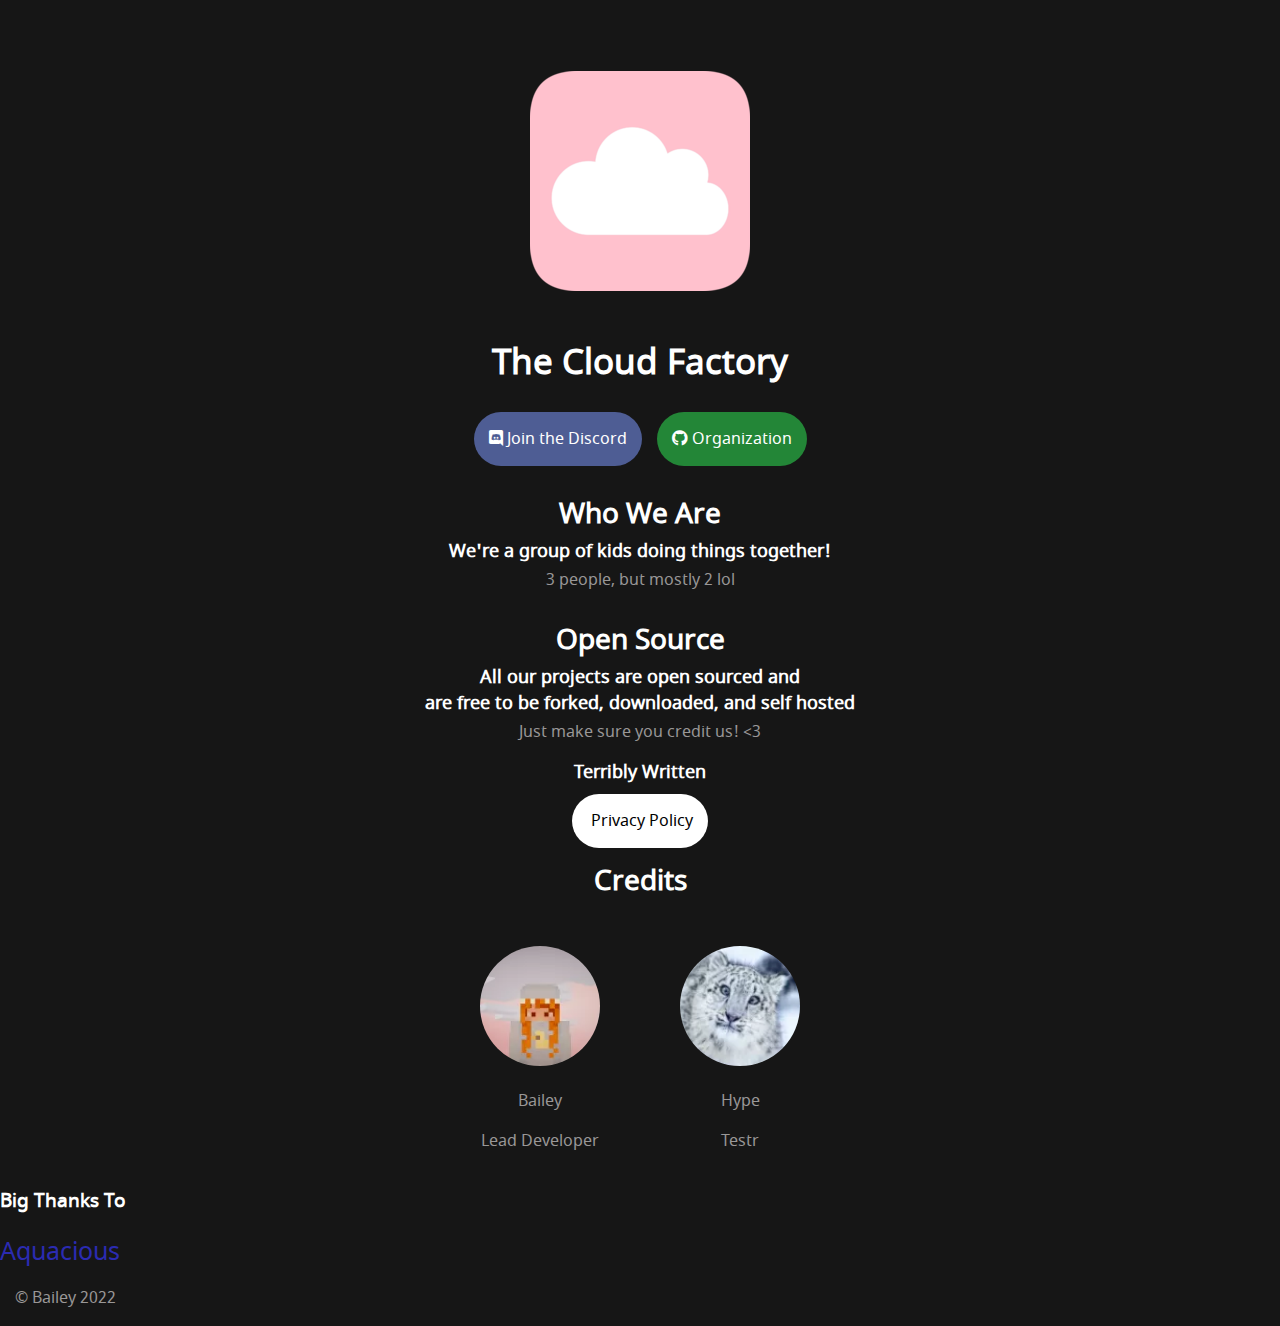
<file: index.html>
<!DOCTYPE html>
<html>
  <head>
    <meta charset="utf-8">
    <meta name="viewport" content="width=device-width">
    <title>The Cloud Factory</title>
	<meta charset="utf-8">
	<meta name="viewport" content="width=device-width, initial-scale=1.0">
	<link rel="preload" as="style" href="assets/style.css">
	<link rel="stylesheet" href="assets/style.css">
  <meta content="assets/cloud.png" name="image">

	<meta content="assets/cloud.png" name="twitter:image">
	<meta content="assets/cloud.png" name="og:image">

  <meta property="og:image:width" content="700" />
  <meta property="og:image:height" content="700" />
	<link rel="shortcut icon" href="assets/cloud.png" type="image/x-icon">

	<meta name="author" content="Bailey">
	<meta name="description" content="The Cloud Factory, two people making Discord bots!">
	<meta content="The Cloud Factory" name="name">

	<meta content="The Cloud Factory" name="og:title">
	<meta name="keywords" content="The Cloud Factory, cloud, discord bot, Discord bot, free discord bot, open sourced discord bot, skyblock, SkyBlockBot, Shork">

	<meta content="#56c7e3" name="theme-color">

	<meta content="The Cloud Factory is a group creating quick, free, open sourced Discord bots written in NodeJS." name="og:description">

	<meta content="https://thecloudfactory.ml/" name="og:url">
	<meta property="og:type" content="website">
	<link rel=canonical href="https://thecloudfactory.ml/">
  
	<link rel="preload" as="font" href="/assets/icons.woff2" crossorigin="anonymous">
  </head>
  <body>
    <div class="container">
      <figure>
        <img src="assets/cloud-rounded.png" width="220" height="220">
      </figure>

      <h1>The Cloud Factory</h1>
      <section class="buttonflex">
      <a class="button discord" href="https://discord.gg/PTcM7kSZWu" target="_blank"><i class='fab fa-discord'></i> Join the Discord</a>
      <a class="button github" href="https://github.com/TheCloudyFactory/" target="_blank"><i class="fab fa-github"></i> Organization</a>
      </section>
      <section>
        <h3>Who We Are</h3>
          <h4>We're a group of kids doing things together!</h4>
            <p class="p2">3 people, but mostly 2 lol</p>
        <h3>Open Source</h3>
          <h4>All our projects are open sourced and <br>are free to be forked, downloaded, and self hosted</h4>
            <p class="p2">Just make sure you credit us! &lt3</p>
        <br>
        <h4>Terribly Written</h4>
        <a class="button" style="background-color:white; color:black;" href="/privacy/"><i class="fab"></i> Privacy Policy</a>
        <h3>Credits</h3>
        <section class="imggrid">
          <div>
          <a href="https://thecloudfactory.ml/about/bailey/" target="_blank">
          <figure>
            <img src="assets/bailey.png">
          </figure>
          <p>Bailey</p>
          <p>Lead Developer</p>
          </a>
          </div>
              <a href="https://www.twitch.tv/nolactoseforme" target="_blank">
              <figure>
                <img src="assets/hype.png">
              </figure>
              <p>Hype</p>
              <p>Testr</p>
              </a>
            </div>
            <div>
              <h3>Big Thanks To</h3>
              <a style="font-size:25px;" href="https://github.com/Aquacious/Aquacious/">Aquacious</a>
            </div>
          </section>
        </section>
    </div>
    <div style="color: white; text-align: left; padding-left:15px;">
      <p>© Bailey 2022</p>
    </div>
  </body>
</html>
</file>
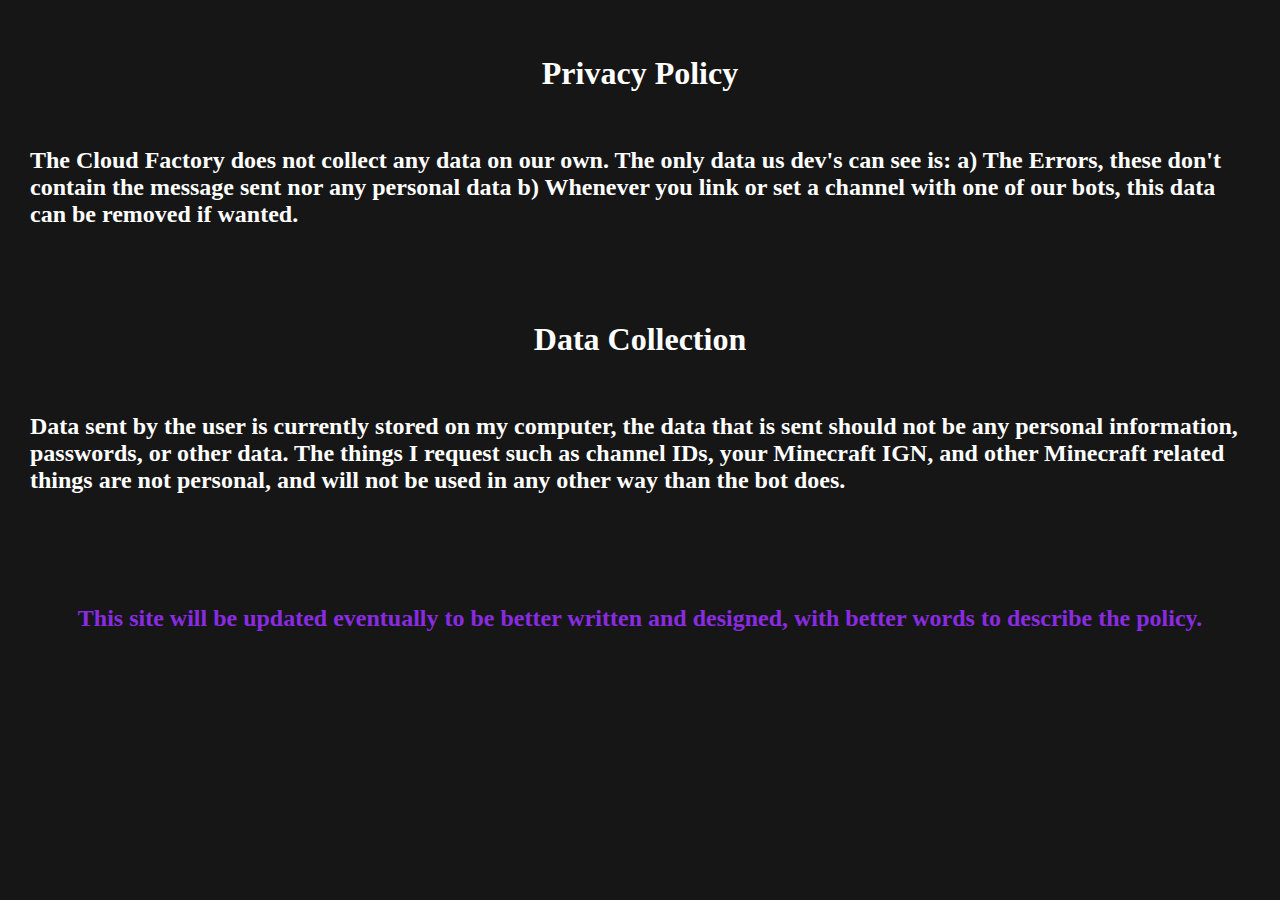
<file: privacy/index.html>
<!DOCTYPE html>
<html>
  <head>
    <meta name="viewport" content="width=device-width, initial-scale=1">
    <style>
      body, html{
        background: #161616;
        color: white;
        margin: 0;
        padding: 0;
    }
    .container{
      display: flex;
      justify-content: center;
      flex-direction: column;
      align-items: center;
      margin-top: 55px;
      padding-left: 30px;
      padding-right: 30px;
    }

    .container h1{
      font-size: 100px;
      margin: 20px;
    }

    .container h2{
      padding: 20px;
      margin: 50px;
      font-size: 20px;
      text-align: center;
    }

    .logo{
      object-fit: cover;
      border-style: solid;
      border: 0px;
      border-radius: 30px;
    }

    section{
      text-align: center;
      width: clamp(300px, 90%, 800px);
    }

    section h3{
      text-align: center;
      font-size: 28px;
    }

    section h4{
      list-style: none;
      font-size: 18px;
      margin-top: -25px;
    }

    p{
      color: #999797;
      font-size: 16px;
    }

    .p2{
      color: #999797;
      font-size: 16px;
      margin-top: -20px;
    }

    .buttonflex{
      display: flex;
      flex-direction: row;
      justify-content: center;
    }

    a{
      color: #2b2bb1;
      text-decoration: none;
    }

    a:hover{
      transition: .15s;
      filter: brightness(75%);
    }

    a:active{
      transition: .15s;
      filter: brightness(50%);
    }

    .button{
      padding: 15px;
      font-size: 16px;
      color: white;
      text-decoration: none;
      border-radius: 30px;
      font-weight: 530;
    }
    </style>
  </head>
  <body>
    <h1 class="container h1">Privacy Policy</h1>
    <h2 class="container h2">The Cloud Factory does not collect any data on our own. The only data us dev's can see is: a) The Errors, these don't contain the message sent nor any personal data b) Whenever you link or set a channel with one of our bots, this data can be removed if wanted.</h2>
    <br><h1 class="container h1">Data Collection</h1>
    <h2 class="container h2">Data sent by the user is currently stored on my computer, the data that is sent should not be any personal information, passwords, or other data.  The things I request such as channel IDs, your Minecraft IGN, and other Minecraft related things are not personal, and will not be used in any other way than the bot does.</h2>
    <br><br>
    <h2 class="container h2" style="color:blueviolet">This site will be updated eventually to be better written and designed, with better words to describe the policy.</h2>

  </body>
</html>
</file>
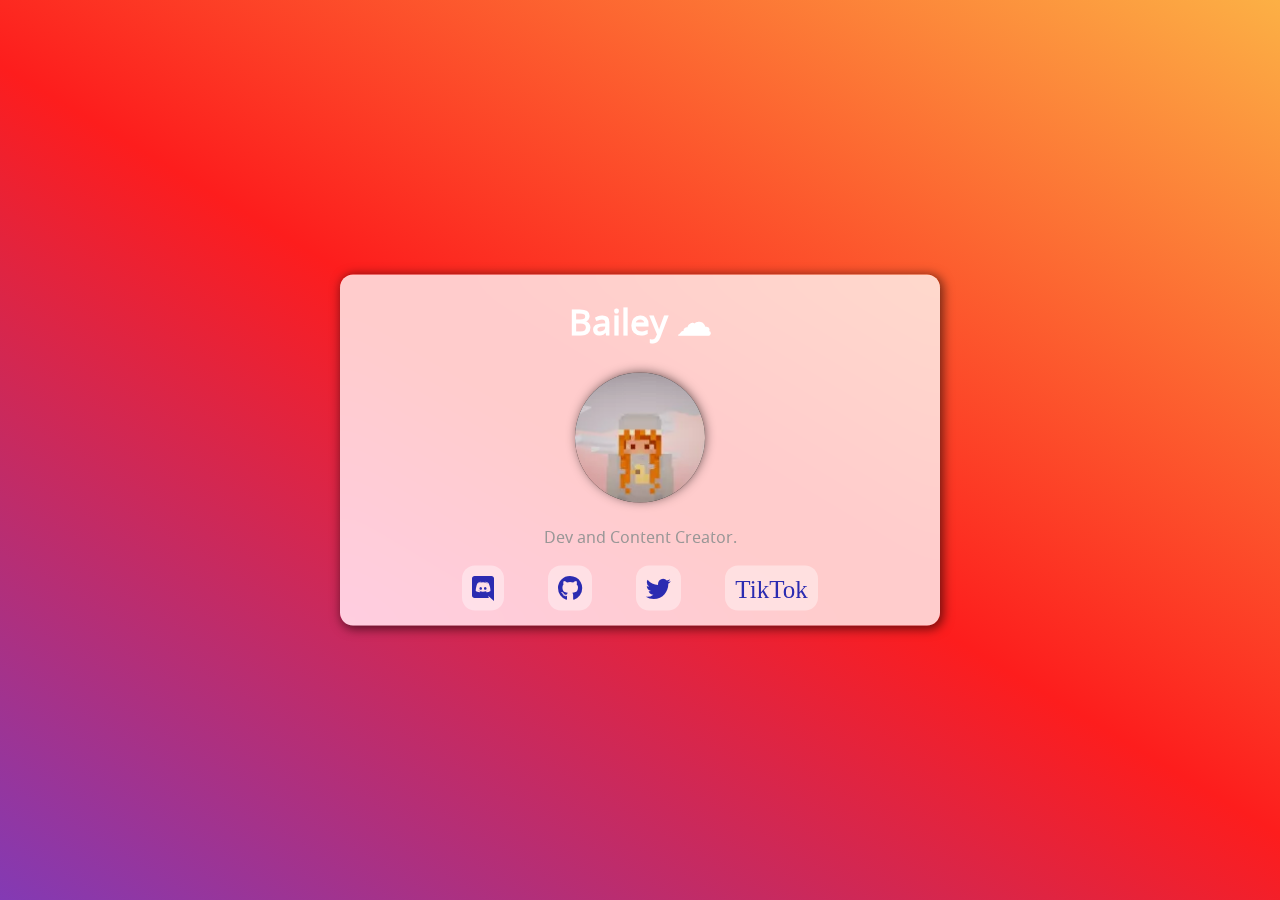
<file: about/bailey/index.html>
<!DOCTYPE html>
<html>
  <head>
    <meta charset="utf-8">
    <meta name="viewport" content="width=device-width">
    <title>The Cloud Factory</title>
		<meta charset="utf-8">
		<meta name="viewport" content="width=device-width, initial-scale=1.0">
		<link rel="preload" as="style" href="./style.css">
		<link rel="stylesheet" href="./style.css">
		<meta content="../assets/bailey.png" name="image">

		<meta content="../assets/bailey.png" name="twitter:image">
		<meta content="../assets/bailey.png" name="og:image">

		<meta property="og:image:width" content="700" />
		<meta property="og:image:height" content="700" />
		<link rel="shortcut icon" href="../assets/bailey.png" type="image/x-icon">

		<meta name="author" content="Bailey">
		<meta name="description" content="All about Bailey!">
		<meta content="About Me" name="name">

		<meta content="summary" name="twitter:card">
		<meta content="About Bailey" name="twitter:title">

		<meta content="About Bailey" name="og:title">
		<meta name="keywords" content="bailey, Bailey, The Cloud Factory, cloud, discord bot, Discord bot, free discord bot, open sourced discord bot, skyblock, SkyBlockBot, Shork">

		<meta content="#56c7e3" name="theme-color">

		<meta content="Learn about and connect with Bailey!" name="og:description">

		<meta content="https://thecloudfactory.ml/" name="og:url">
		<meta property="og:type" content="website">
		<link rel=canonical href="https://thecloudfactory.ml/about/bailey/>
		
		<link rel="preload" as="font" href="../assets/icons.woff2" crossorigin="anonymous">
  </head>
	<body>
		<div class="container">
			<section id="movable">
				<h1 id="movableheader">Bailey &#9729</h1>
				<figure>
					<img src="../assets/bailey.png" width="130" height"130">
			</figure>
			<p>Dev and Content Creator.</p>
			<a href="https://discord.gg/PTcM7kSZWu" target="_blank"><i class='ico fab fa-discord'></i></a>
      <a href="https://github.com/Baileu" target="_blank"><i class="ico fab fa-github"></i></a>
			<a href="https://twitter.com/bailey_tweet_" target="_blank"><i class='ico fab fa-twitter'></i></a>
			<a href="https://tiktok.com/@wallsaregroovy" target="_blank" class='ico fab'>TikTok</a>
		</section>
		<script src="./script.js"></script>
	</div>
  </body>
</html>
</file>
<file: assets/style.css>
body, html{
  font-family: 'Noto-Sans', sans-serif;
  background: #161616;
  color: white;
  margin: 0;
  padding: 0;
}

@font-face{
  font-family: 'Noto-Sans';
  font-style: normal;
  src: url(notosans-regular.woff2);
  font-display: block;
  font-weight: 400;
}

@font-face {
	font-family: 'Font Awesome 5 Brands';
	font-style: normal;
	font-weight: 400;
	font-display: block;
	src: url('icons.woff2')
}

.fab {
	font-family: 'Font Awesome 5 Brands';
	font-weight: 400;
	-moz-osx-font-smoothing: grayscale;
	-webkit-font-smoothing: antialiased;
	display: inline-block;
	font-style: normal;
	font-variant: normal;
	text-rendering: auto;
	line-height: 1;
}

.fa-discord:before { content: "\f392"; } .fa-github:before  { content: "\f09b"; }

.container{
  display: flex;
  justify-content: center;
  flex-direction: column;
  align-items: center;
  margin-top: 55px;
}

.container h1{
  font-size: 35px;
}

.container h2{
  margin-top: -25px;
  font-size: 20px;
  text-align: center;
}

.logo{
  object-fit: cover;
  border-style: solid;
  border: 0px;
  border-radius: 30px;
}

section{
  text-align: center;
  width: clamp(300px, 90%, 800px);
}

section h3{
  text-align: center;
  font-size: 28px;
}

section h4{
  list-style: none;
  font-size: 18px;
  margin-top: -25px;
}

p{
  color: #999797;
  font-size: 16px;
}

.p2{
  color: #999797;
  font-size: 16px;
  margin-top: -20px;
}

.buttonflex{
  display: flex;
  flex-direction: row;
  justify-content: center;
}

a{
  color: #2b2bb1;
  text-decoration: none;
}

a:hover{
  transition: .15s;
  filter: brightness(75%);
}

a:active{
  transition: .15s;
  filter: brightness(50%);
}

.button{
  padding: 15px;
  font-size: 16px;
  color: white;
  text-decoration: none;
  border-radius: 30px;
  font-weight: 530;
}

.discord{
  margin-right: 15px;
  background-color: #4E5D94;
}

.github{
  background-color: #238637;
}

.imggrid{
  width: 75%;
  max-width: 600px;
  margin: 0 auto;
  display: flex;
  flex-wrap: wrap;
  justify-content: center;
  align-items: center;
}  

.imggrid img{
  width: 120px;
  height: 120px;
  border-radius: 50%;
}

.imggrid div:hover{
  transition: .2s;
  filter: brightness(75%);
}

.imggrid div:active{
  transition: .2s;
  filter: brightness(50%);
}
</file>
<file: about/bailey/style.css>
body, html{
  font-family: 'Noto-Sans', sans-serif;
  color: white;
  background: linear-gradient(31deg, rgba(131,58,180,1) 0%, rgba(253,29,29,1) 50%, rgba(252,176,69,1) 100%); 
  background-size: cover;
  background-repeat: no-repeat;
  overflow: hidden;
  width: 100vw;
  height: 100vh;
  margin: 0;
  padding: 0;
}

@font-face{
  font-family: 'Noto-Sans';
  font-style: normal;
  src: url(../assets/notosans-regular.woff2);
  font-display: block;
  font-weight: 400;
}

@font-face {
	font-family: 'Font Awesome 5 Brands';
	font-style: normal;
	font-weight: 400;
	font-display: block;
	src: url('../assets/icons.woff2')
}

#movable{
  text-align: center;
  top: 50%;
  left: 50%;
  -ms-transform: translate(-50%, -50%);
  transform: translate(-50%, -50%);
   margin: 0;
  border-radius: 13px;
  background: rgb(255, 255, 255, .8);
  box-shadow: 2px 2px 11px 1px rgb(0 0 0 / 58%);
  -webkit-backdrop-filter: saturate(180%) blur(20px);
  backdrop-filter: saturate(180%) blur(20px);
  width: 95%;
  max-width: 600px;
  position: absolute;
  perspective: 300px;
}

img{
  border-radius: 50%;
  background: #232323;
  box-shadow: 1px -1px 13px -4px #000;
}

.ico{
  font-size: 25px;
  margin-left: 20px;
  margin-right: 20px;
  margin-bottom: 15px;
  background: rgb(255, 255, 255, .4);
  padding: 10px;
  border-radius: 13px;
}

.ico:hover{
  filter: brightness(80%);
  box-shadow: 1px -1px 13px -4px #000;
  transition: .15s ease-in-out;
  transform: scale(1.10);
}

.ico:active{
  filter: brightness(50%);
  transition: .15s ease-in-out;
  -webkit-transform: scale(.90);
  -ms-transform: scale(.90);
  transform: scale(.90);
  box-shadow: 1px -1px 13px -4px #000;
}

@media (prefers-color-scheme: dark) {
  .ico{
    background: rgb(0, 0, 0, .4);
  }
  h1, p{
    color: rgb(255, 255, 255, 0.85);
  }
  #movable{
    background: rgb(28, 28, 30, .8)
  }
}

.fab {
	font-family: 'Font Awesome 5 Brands';
	font-weight: 400;
	-moz-osx-font-smoothing: grayscale;
	-webkit-font-smoothing: antialiased;
	display: inline-block;
	font-style: normal;
	font-variant: normal;
	text-rendering: auto;
	line-height: 1;
}

.fa-discord:before { content: "\f392"; } .fa-github:before  { content: "\f09b"; } .fa-twitter:before { content: "\f099"; }

.container{
  display: flex;
  justify-content: center;
  flex-direction: column;
  align-items: center;
  margin-top: 55px;
}

.container h1{
  font-size: 35px;
}

.container h2{
  margin-top: -25px;
  font-size: 20px;
  text-align: center;
}

.logo{
  object-fit: cover;
  border-style: solid;
  border: 0px;
  border-radius: 30px;
}

section{
  text-align: center;
  width: clamp(300px, 90%, 800px);
}

section h3{
  text-align: center;
  font-size: 28px;
}

section h4{
  list-style: none;
  font-size: 18px;
  margin-top: -25px;
}

p{
  color: #999797;
  font-size: 16px;
}

.p2{
  color: #999797;
  font-size: 16px;
  margin-top: -20px;
}

.buttonflex{
  display: flex;
  flex-direction: row;
  justify-content: center;
}

a{
  color: #2b2bb1;
  text-decoration: none;
}

a:hover{
  transition: .15s;
  filter: brightness(75%);
}

a:active{
  transition: .15s;
  filter: brightness(50%);
}

.button{
  padding: 15px;
  font-size: 16px;
  color: white;
  text-decoration: none;
  border-radius: 30px;
  font-weight: 530;
}

.discord{
  margin-right: 15px;
  background-color: #4E5D94;
}

.github{
  background-color: #238637;
}

.imggrid{
  width: 75%;
  max-width: 600px;
  margin: 0 auto;
  display: flex;
  flex-wrap: wrap;
  justify-content: center;
  align-items: center;
}  

.imggrid img{
  width: 120px;
  height: 120px;
  border-radius: 50%;
}

.imggrid div:hover{
  transition: .2s;
  filter: brightness(75%);
}

.imggrid div:active{
  transition: .2s;
  filter: brightness(50%);
}
.center {
  text-align: center;
  margin: auto;
  margin-top: 30px;
  width: 50%;
  border: 3px solid rgb(255, 255, 255);
  padding: 10px;
}
</file>
